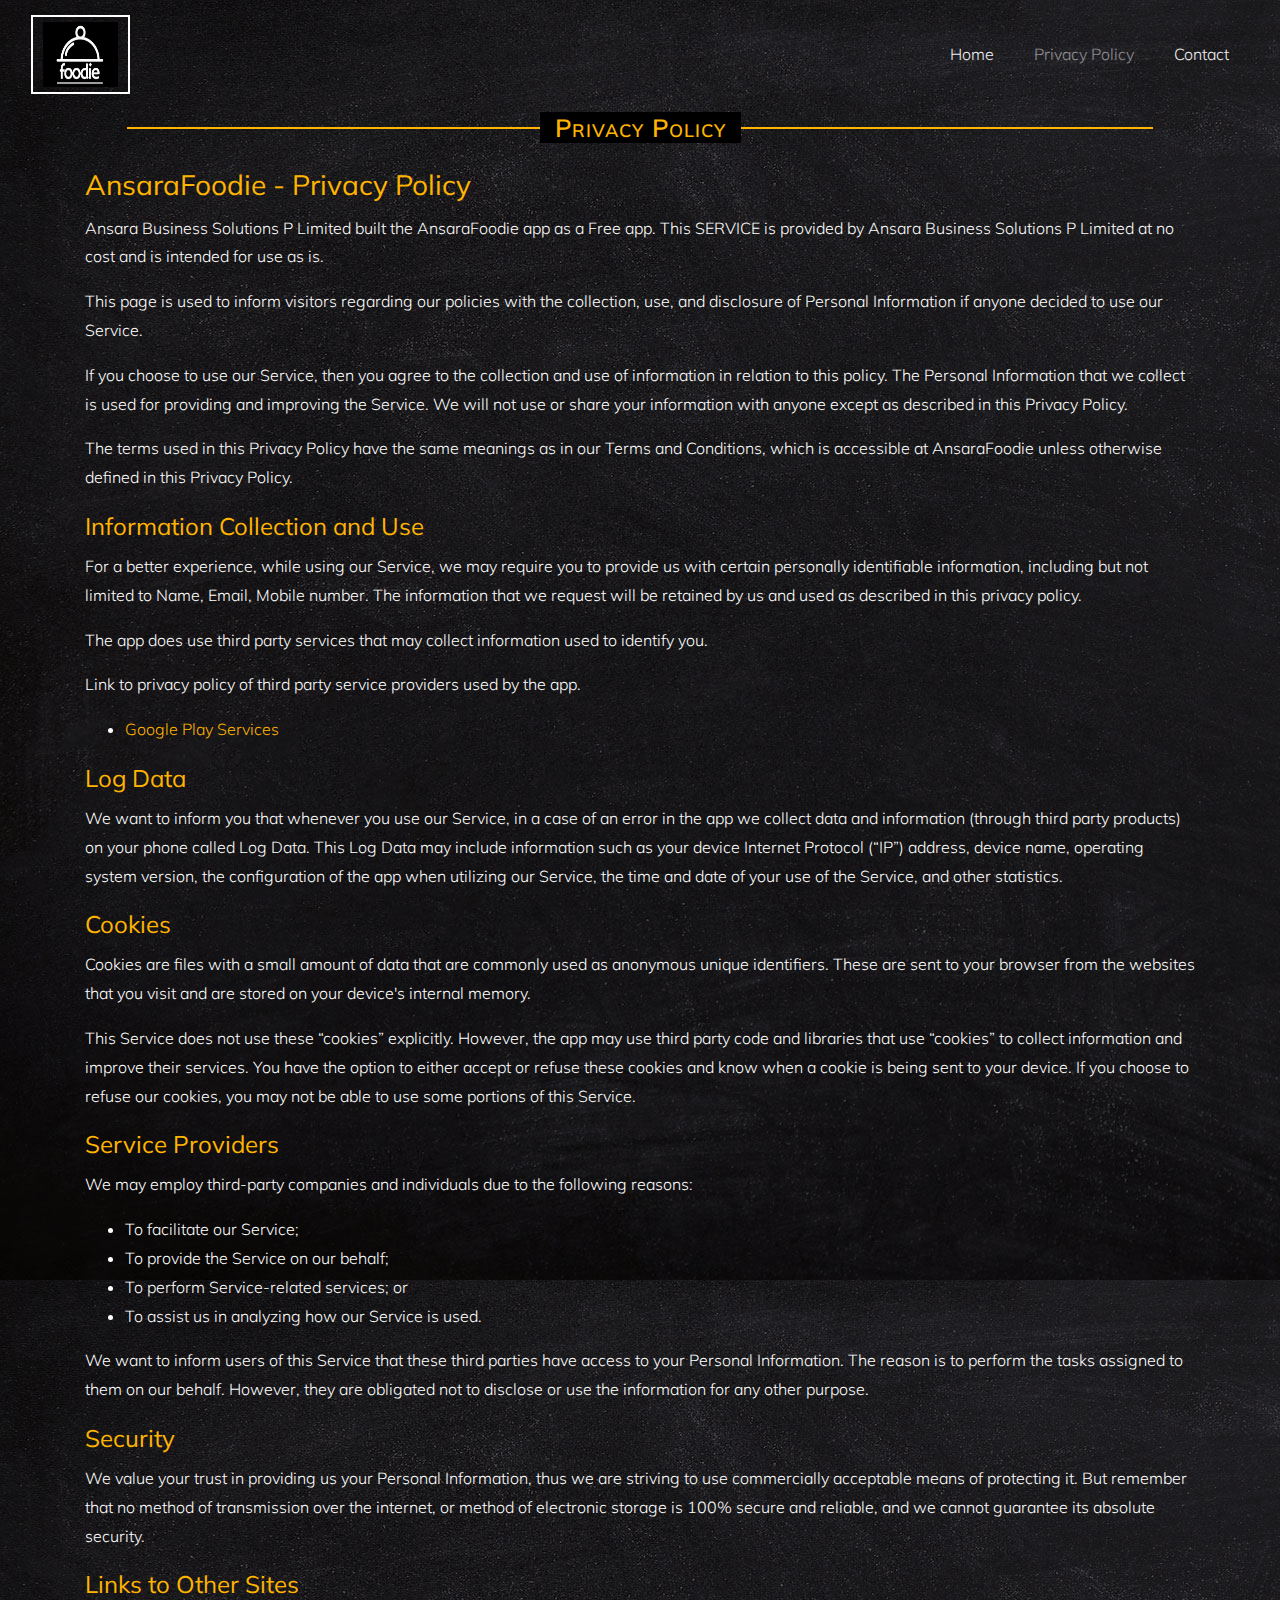
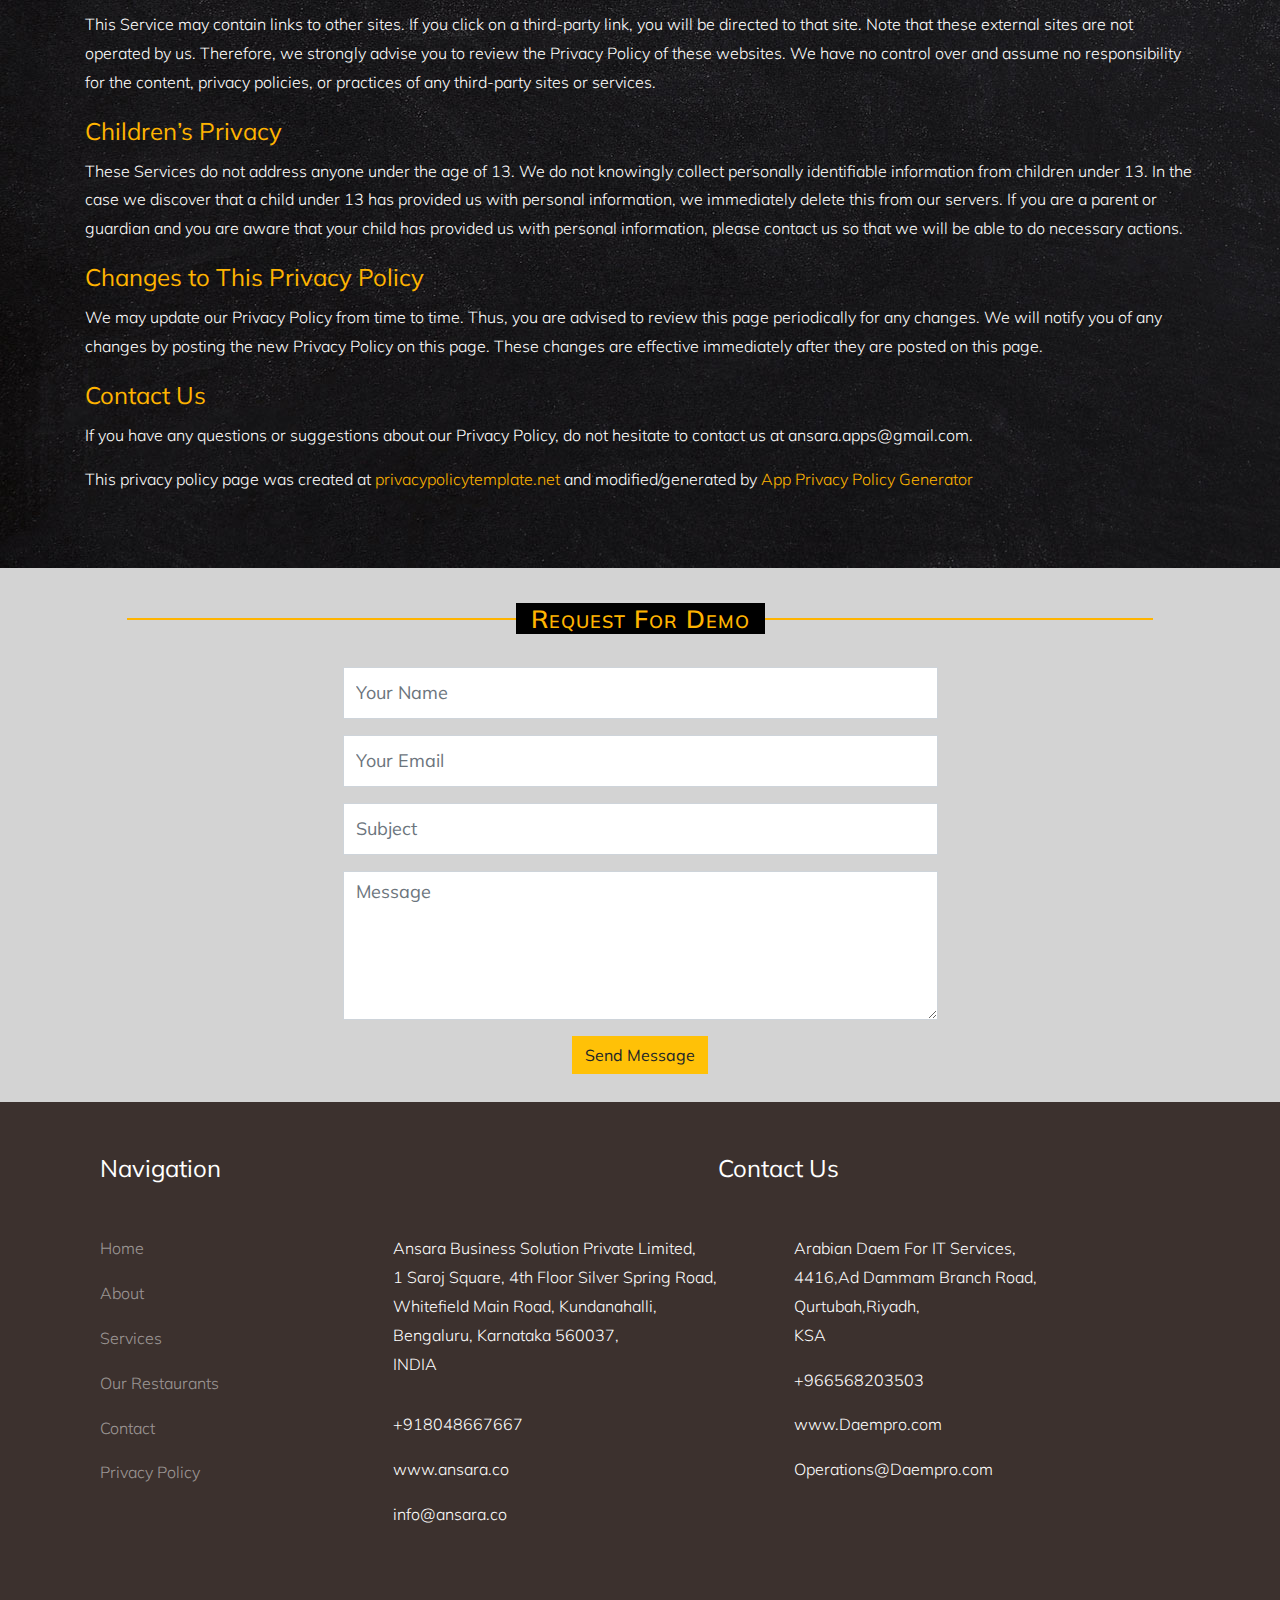
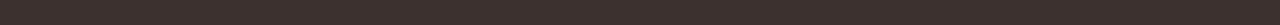
<file: privacy_policy.html>
<!DOCTYPE html>
<html lang="en">
  <head>
    <title>Foodie</title>
    <meta charset="utf-8">
    <meta name="viewport" content="width=device-width, initial-scale=1.0, maximum-scale=1.0 shrink-to-fit=no, user-scalable=0" charset="utf-8">
    <link rel="icon" href="image/logo.jpeg" type="icon">
    <meta name="theme-color" content="#404044">
    <link href="https://fonts.googleapis.com/css?family=Muli:300,400,600,700" rel="stylesheet">
    <link href="https://fonts.googleapis.com/css?family=Indie+Flower" rel="stylesheet">

    <link rel="stylesheet" href="css/open-iconic-bootstrap.min.css">
    <link rel="stylesheet" href="css/animate.css">
    <link rel="stylesheet" href="css/magnific-popup.css">

    <link rel="stylesheet" href="css/aos.css">

    <link rel="stylesheet" href="css/style.css">
    <script src="js/jquery.min.js"></script>
   
    	<style>
        body{
          color: #fff;
        }

    	  .clearboth{
    		  clear:both;
    	  }

        .privacy_policy .head h3{
          font: 30px;
          text-align: center;
          font-variant: small-caps;
          
        }

        .privacy_policy .subheading {
          font-size: 25px;
          font-variant: small-caps;
          font-weight: 600;
          letter-spacing: 1px;
          color: #FFB400; 
          padding: 0px 15px;
          background-color: #000000;

        }

        .privacy_policy .line{
          position: relative;
          z-index:1;
        }
        .privacy_policy .line:before{
          border-top: 2px solid #FFB400;
          content:"";
          margin: 0 auto;
          position: absolute;
          top: 50%;
          left: 0;
          right: 0;
          bottom: 0;
          width: 90%;
          z-index: -1;
        }

    	</style>
  </head>
  <body  data-spy="scroll" data-target=".navbar" data-offset="50" style="background: url('image/bg_4.jpg'); overflow-x: hidden; width:100%">
    
    <nav class="navbar navbar-expand-lg navbar-dark ftco_navbar bg-dark ftco-navbar-light py-0" id="ftco-navbar">
      <div class="container-fluid">
        <a class="navbar-brand" href="index.php"><img class="img-responsive" src="image/logo.jpeg" width="75px" height="65px"></a>
        <button class="navbar-toggler" type="button" data-toggle="collapse" data-target="#ftco-nav" aria-controls="ftco-nav" aria-expanded="false" aria-label="Toggle navigation">
          <span class="oi oi-menu"></span> Menu
        </button>

        <div class="collapse navbar-collapse" id="ftco-nav">
          <ul class="navbar-nav ml-auto">
            <li class="nav-item"><a href="index.php" class="nav-link">Home</a></li>
            <li class="nav-item active"><a href="#privacy" class="nav-link">Privacy Policy</a></li>
            <li class="nav-item"><a href="#contact" class="nav-link">Contact</a></li>
          </ul>
        </div>
      </div>
    </nav>
    <!-- END nav -->
    
    <div class="d-none d-lg-block">
      <br><br>
    </div>
    <section class="privacy_policy mt-lg-5" id="privacy">
        <div class="head mb-3">
          <h3 class="container line"><span class="subheading">Privacy Policy</span></h3>
        </div>

        <div class="container justify-content-center">
          <div class="row d-block mx-0">
            <h3 style="color: #FFB400;">AnsaraFoodie - Privacy Policy</h3>
              <p>Ansara Business Solutions P Limited built the AnsaraFoodie app as a Free app. This SERVICE is provided by Ansara Business Solutions P Limited at no cost and is intended for use as is.</p>

              <p>This page is used to inform visitors regarding our policies with the collection, use, and disclosure of Personal Information if anyone decided to use our Service.</p>

              <p>If you choose to use our Service, then you agree to the collection and use of information in relation to this policy. The Personal Information that we collect is used for providing and improving the Service. We will not use or share your information with anyone except as described in this Privacy Policy.</p>

              <p>The terms used in this Privacy Policy have the same meanings as in our Terms and Conditions, which is accessible at AnsaraFoodie unless otherwise defined in this Privacy Policy.</p>
          </div>

          <div class="row d-block mx-0">
            <h4 style="color: #FFB400;">Information Collection and Use</h4>

              <p>For a better experience, while using our Service, we may require you to provide us with certain personally identifiable information, including but not limited to Name, Email, Mobile number. The information that we request will be retained by us and used as described in this privacy policy.</p>

              <p>The app does use third party services that may collect information used to identify you.</p>

              <p>Link to privacy policy of third party service providers used by the app.</p>
              
              <ul>
                <li><a target="_blank" href="https://www.google.com/policies/privacy/">Google Play Services</a></li>
              </ul>
          </div>

          <div class="row d-block mx-0">
            <h4 style="color: #FFB400;">Log Data</h4>

              <p>We want to inform you that whenever you use our Service, in a case of an error in the app we collect data and information (through third party products) on your phone called Log Data. This Log Data may include information such as your device Internet Protocol (“IP”) address, device name, operating system version, the configuration of the app when utilizing our Service, the time and date of your use of the Service, and other statistics.</p>
          </div>

          <div class="row d-block mx-0">
            <h4 style="color: #FFB400;">Cookies</h4>

              <p>Cookies are files with a small amount of data that are commonly used as anonymous unique identifiers. These are sent to your browser from the websites that you visit and are stored on your device's internal memory.</p>

              <p>This Service does not use these “cookies” explicitly. However, the app may use third party code and libraries that use “cookies” to collect information and improve their services. You have the option to either accept or refuse these cookies and know when a cookie is being sent to your device. If you choose to refuse our cookies, you may not be able to use some portions of this Service.</p>
          </div>

          <div class="row d-block mx-0">
            <h4 style="color: #FFB400;">Service Providers</h4>

              <p>We may employ third-party companies and individuals due to the following reasons:</p>

              <ul>
                <li>To facilitate our Service;</li>
                <li>To provide the Service on our behalf;</li>
                <li>To perform Service-related services; or</li>
                <li>To assist us in analyzing how our Service is used.</li>
              </ul>
              
              <p>We want to inform users of this Service that these third parties have access to your Personal Information. The reason is to perform the tasks assigned to them on our behalf. However, they are obligated not to disclose or use the information for any other purpose.</p>
          </div>

          <div class="row d-block mx-0">
            <h4 style="color: #FFB400;">Security</h4>

              <p>We value your trust in providing us your Personal Information, thus we are striving to use commercially acceptable means of protecting it. But remember that no method of transmission over the internet, or method of electronic storage is 100% secure and reliable, and we cannot guarantee its absolute security.</p>

            <h4 style="color: #FFB400;">Links to Other Sites</h4>

              <p>This Service may contain links to other sites. If you click on a third-party link, you will be directed to that site. Note that these external sites are not operated by us. Therefore, we strongly advise you to review the Privacy Policy of these websites. We have no control over and assume no responsibility for the content, privacy policies, or practices of any third-party sites or services.</p>
          </div>

          <div class="row d-block mx-0">
            <h4 style="color: #FFB400;">Children’s Privacy</h4>

              <p>These Services do not address anyone under the age of 13. We do not knowingly collect personally identifiable information from children under 13. In the case we discover that a child under 13 has provided us with personal information, we immediately delete this from our servers. If you are a parent or guardian and you are aware that your child has provided us with personal information, please contact us so that we will be able to do necessary actions.</p>
          </div>

          <div class="row d-block mx-0">
            <h4 style="color: #FFB400;">Changes to This Privacy Policy</h4>

              <p>We may update our Privacy Policy from time to time. Thus, you are advised to review this page periodically for any changes. We will notify you of any changes by posting the new Privacy Policy on this page. These changes are effective immediately after they are posted on this page.</p>
          </div>

          <div class="row d-block mx-0">
            <h4 style="color: #FFB400;">Contact Us</h4>

              <p>If you have any questions or suggestions about our Privacy Policy, do not hesitate to contact us at ansara.apps@gmail.com.</p>

              <p>This privacy policy page was created at <a target="_blank" href="https://privacypolicytemplate.net">privacypolicytemplate.net</a> and modified/generated by <a target="_blank" href="https://app-privacy-policy-generator.firebaseapp.com/">App Privacy Policy Generator</a></p>
          </div>
        </div>

    </section>







        
        

    
 <br><br>     

 <section class="recent_bloger_area" id="demo" style="background: lightgray;"><br>
      <div class="head" >
        <h3 class="container line"><span class="subheading">Request For Demo</span></h3>
      </div>
            <div class="container-fluid">
                <div class="row mx-0">
                   <div class="col-md-3 col-sm-3 col-xs-12"></div>
          <div class="col-md-6 col-sm-6 col-xs-12">
            <div class="form contact-form">
              <div id="errormessage"></div>
             <h5></h5>
              <form action="mailto:info@ansara.co" method="post">
                <div class="form-group">
                  <input type="text" name="name" class="form-control" id="name" placeholder="Your Name" data-rule="minlen:4" data-msg="Please enter at least 4 chars" required="">
                  <div class="validation"></div>
                </div>
                <div class="form-group">
                  <input type="email" class="form-control" name="email" id="email" placeholder="Your Email" data-rule="email" data-msg="Please enter a valid email" required="">
                  <div class="validation"></div>
                </div>
                <div class="form-group">
                  <input type="text" class="form-control" name="subject" id="subject" placeholder="Subject" data-rule="minlen:4" data-msg="Please enter at least 8 chars of subject" required="">
                  <div class="validation"></div>
                </div>
                <div class="form-group">
                  <textarea class="form-control" name="message" rows="5" data-rule="required" data-msg="Please write something for us" placeholder="Message" required=""></textarea>
                  <div class="validation"></div>
                </div>
                <div class="text-center"><button type="submit" class="btn btn-warning">Send Message</button></div>
              </form>
            </div>
          </div>
      <div class="col-md-3 col-sm-3 col-xs-12"></div>
                </div>
        <div class="clearboth"></div>
            </div>
<br>
               
    </section>

    <footer class="ftco-footer ftco-bg-dark ftco-section" id="contact">
      <div class="container">
        <div class="row mx-0 mb-5 contact">
            <div class="col-md-3 mx-auto">
                <div class="ftco-footer-widget mb-4">
                  <h2 class="ftco-heading-2">Navigation</h2>
                 
                  <ul class="navbar-nav ml-auto">
                      <li class="nav-item active"><a href="#home" class="nav-link">Home</a></li>
                      <li class="nav-item"><a href="#about" class="nav-link">About</a></li>
                      <li class="nav-item"><a href="#services" class="nav-link">Services</a></li>
                      <li class="nav-item"><a href="#restaurants" class="nav-link">Our Restaurants</a></li>
                      <li class="nav-item"><a href="#contact" class="nav-link">Contact</a></li>
                      <li class="nav-item"><a href="#privacy" class="nav-link">Privacy Policy</a></li>
                    </ul>
                </div>
            </div>
            <div class="col-md-9">
              <center><h2 class="cont_us">Contact Us</h2></center>
              <div class="row mx-0">
                <div class="col-md-6">
                    <div class="ftco-footer-widget mb-4">
                    <ul class="list-unstyled">
                      <li><a class="py-2 d-block">
                        <address>Ansara Business Solution Private Limited,<br>
                        1 Saroj Square, 4th Floor Silver Spring Road,<br>
                         Whitefield Main Road, Kundanahalli, <br>
                         Bengaluru, Karnataka 560037,<br> 
                         INDIA</address></a></li>
                      <li><a class="py-2 d-block">+918048667667</a></li>
                      <li><a class="py-2 d-block">www.ansara.co</a></li>
                      <li><a class="py-2 d-block">info@ansara.co</a></li>
                    </ul>
                  </div>
                </div>
                <div class="col-md-6">
                    <div class="ftco-footer-widget mb-4">
                      <ul class="list-unstyled">
                        <li><a class="py-2 d-block">
                        Arabian Daem For IT Services,<br>
                        4416,Ad Dammam Branch Road,<br>
                         Qurtubah,Riyadh,<br>
                        KSA</a></li>
                        <li><a class="py-2 d-block">+966568203503</a></li>
                        <li><a class="py-2 d-block"> www.Daempro.com</a></li>
                        <li><a class="py-2 d-block">Operations@Daempro.com</a></li>
                      </ul>
                    </div>
                </div>
              </div>
            </div>
		  

         <!--- <div class="col-md-4">
            <div class="ftco-footer-widget mb-4">
              <h2 class="ftco-heading-2">Newsletter</h2>
              <p> </p>
              <form action="#" class="subscribe-form">
                <div class="form-group">
                  <span class="icon icon-paper-plane"></span>
                  <input type="text" class="form-control" placeholder="Subscribe">
                </div>
              </form>
            </div>
          </div>--->
        </div>

        </div>
      </div>
    </footer>

<!--
<script>
    function visitPage(){
        window.location='https://www.google.co.in/';
    }
</script> -->



  <script src="js/jquery.min.js"></script>
  <script src="js/jquery-migrate-3.0.1.min.js"></script>
  <script src="js/popper.min.js"></script>
  <script src="js/bootstrap.min.js"></script>
  <script src="js/jquery.easing.1.3.js"></script>
  <script src="js/jquery.waypoints.min.js"></script>
  <script src="js/jquery.stellar.min.js"></script>
  <script src="js/owl.carousel.min.js"></script>
  <script src="js/jquery.magnific-popup.min.js"></script>
  <script src="js/aos.js"></script>
  <script src="js/jquery.animateNumber.min.js"></script>
  <script src="js/bootstrap-datepicker.js"></script>
  <script src="js/jquery.timepicker.min.js"></script>
  <script src="js/main.js"></script>
    
  </body>
</html>
</file>
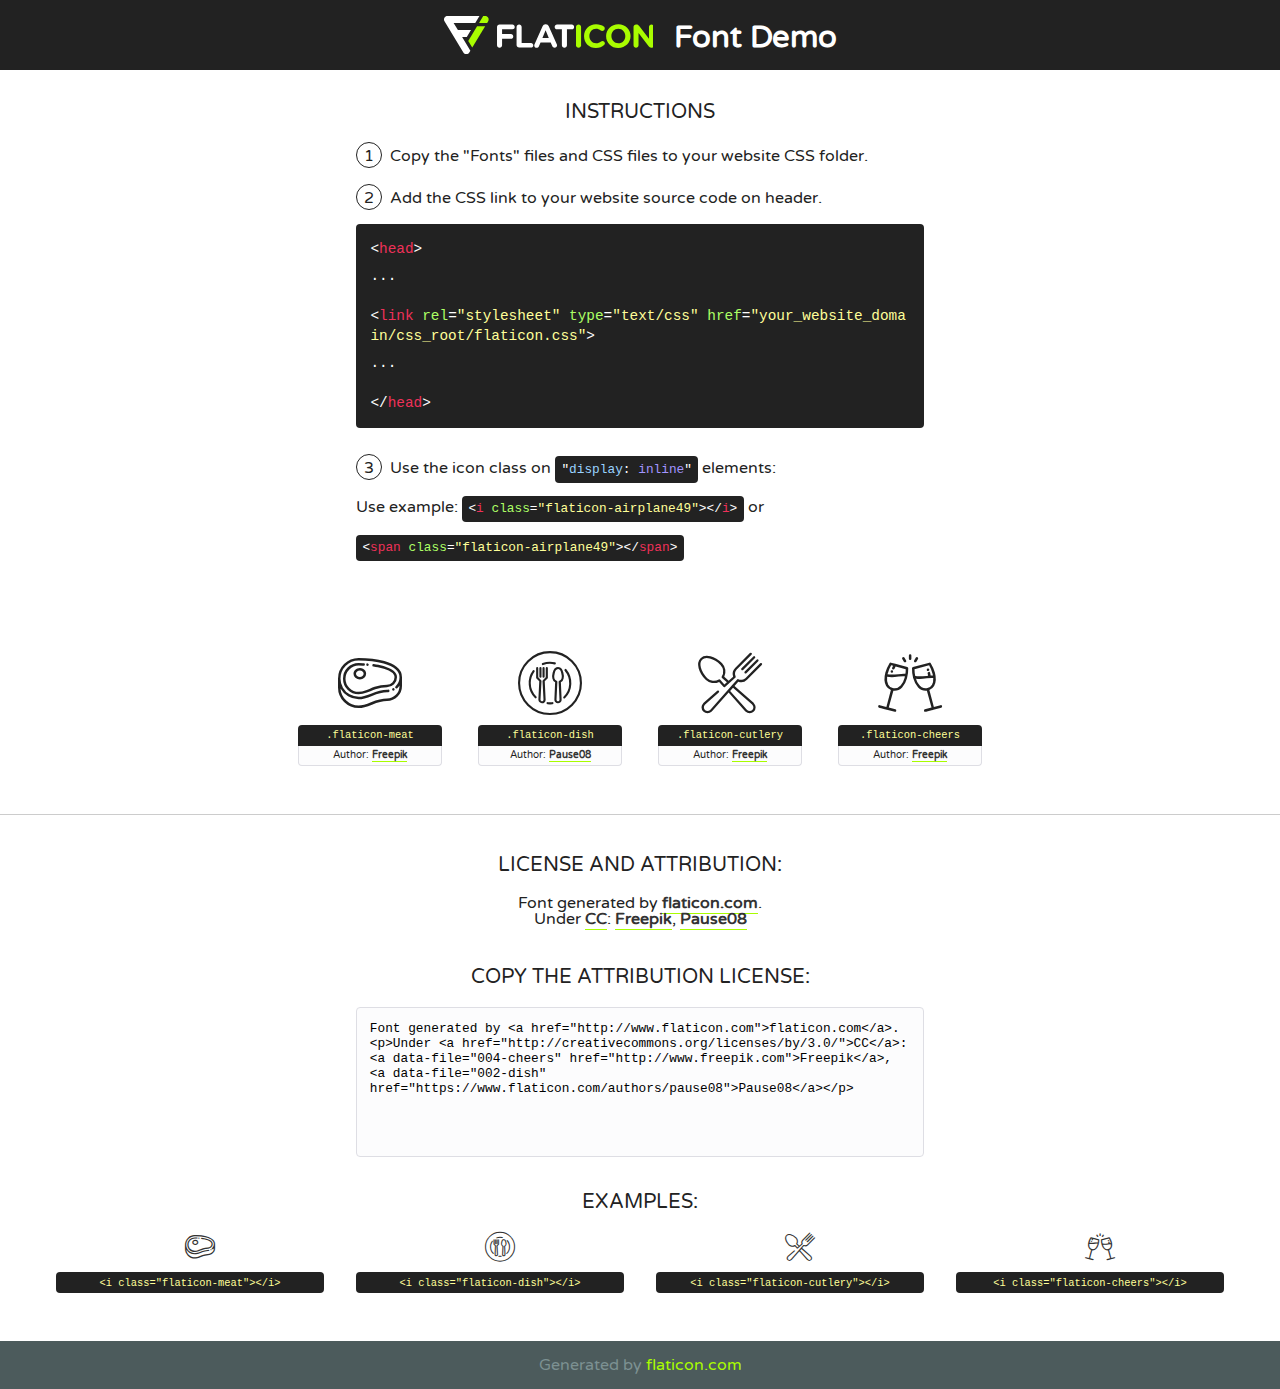
<file: fonts/flaticon/font/flaticon.html>
<!DOCTYPE html>
<!--
  Flaticon icon font: Flaticon
  Creation date: 09/07/2018 02:38
-->
<html>
<!DOCTYPE html>
<html>

<head>
    <title>Flaticon WebFont</title>
    <link href="http://fonts.googleapis.com/css?family=Varela+Round" rel="stylesheet" type="text/css" />
    <link rel="stylesheet" type="text/css" href="flaticon.css">
    <meta charset="UTF-8">
    <style>
    html, body, div, span, applet, object, iframe,
    h1, h2, h3, h4, h5, h6, p, blockquote, pre,
    a, abbr, acronym, address, big, cite, code,
    del, dfn, em, img, ins, kbd, q, s, samp,
    small, strike, strong, sub, sup, tt, var,
    b, u, i, center,
    dl, dt, dd, ol, ul, li,
    fieldset, form, label, legend,
    table, caption, tbody, tfoot, thead, tr, th, td,
    article, aside, canvas, details, embed, 
    figure, figcaption, footer, header, hgroup, 
    menu, nav, output, ruby, section, summary,
    time, mark, audio, video {
        margin: 0;
        padding: 0;
        border: 0;
        font-size: 100%;
        font: inherit;
        vertical-align: baseline;
    }
    /* HTML5 display-role reset for older browsers */
    article, aside, details, figcaption, figure, 
    footer, header, hgroup, menu, nav, section {
        display: block;
    }
    body {
        line-height: 1;
    }
    ol, ul {
        list-style: none;
    }
    blockquote, q {
        quotes: none;
    }
    blockquote:before, blockquote:after,
    q:before, q:after {
        content: '';
        content: none;
    }
    table {
        border-collapse: collapse;
        border-spacing: 0;
    }
    body {
        font-family: 'Varela Round', Helvetica, Arial, sans-serif;
        font-size: 16px;
        color: #222;
    }
    a {
        color: #333;
        border-bottom: 1px solid #a9fd00;
        font-weight: bold;
        text-decoration: none;
    }
    * {
        -moz-box-sizing: border-box;
        -webkit-box-sizing: border-box;
        box-sizing: border-box;
        margin: 0;
        padding: 0;
    }
    [class^="flaticon-"]:before, [class*=" flaticon-"]:before, [class^="flaticon-"]:after, [class*=" flaticon-"]:after {
        font-family: Flaticon;
        font-size: 30px;
        font-style: normal;
        margin-left: 20px;
        color: #333;
    }
    .wrapper {
        max-width: 600px;
        margin: auto;
        padding: 0 1em;
    }
    .title {
        font-size: 1.25em;
        text-align: center;
        margin-bottom: 1em;
        text-transform: uppercase;
    }
    header {
        text-align: center;
        background-color: #222;
        color: #fff;
        padding: 1em;
    }
    header .logo {
        width: 210px;
        height: 38px;
        display: inline-block;
        vertical-align: middle;
        margin-right: 1em;
        border: none;
    }
    header strong {
        font-size: 1.95em;
        font-weight: bold;
        vertical-align: middle;
        margin-top: 5px;
        display: inline-block;
    }
    .demo {
        margin: 2em auto;
        line-height: 1.25em;
    }
    .demo ul li {
        margin-bottom: 1em;
    }
    .demo ul li .num {
        color: #222;
        border-radius: 20px;
        display: inline-block;
        width: 26px;
        padding: 3px;
        height: 26px;
        text-align: center;
        margin-right: 0.5em;
        border: 1px solid #222;
    }
    .demo ul li code {
        background-color: #222;
        border-radius: 4px;
        padding: 0.25em 0.5em;
        display: inline-block;
        color: #fff;
        font-family: Consolas,Monaco,Lucida Console,Liberation Mono,DejaVu Sans Mono,Bitstream Vera Sans Mono,Courier New, monospace;
        font-weight: lighter;
        margin-top: 1em;
        font-size: 0.8em;
        word-break: break-all;
    }
    .demo ul li code.big {
        padding: 1em;
        font-size: 0.9em;
    }
    .demo ul li code .red {
        color: #EF3159;
    }
    .demo ul li code .green {
        color: #ACFF65;
    }
    .demo ul li code .yellow {
        color: #FFFF99;
    }
    .demo ul li code .blue {
        color: #99D3FF;
    }
    .demo ul li code .purple {
        color: #A295FF;
    }
    .demo ul li code .dots {
        margin-top: 0.5em;
        display: block;
    }
    #glyphs {
        border-bottom: 1px solid #ccc;
        padding: 2em 0;
        text-align: center;
    }
    .glyph {
        display: inline-block;
        width: 9em;
        margin: 1em;
        text-align: center;
        vertical-align: top;
        background: #FFF;
    }
    .glyph .glyph-icon {
        padding: 10px;
        display: block;
        font-family:"Flaticon";
        font-size: 64px;
        line-height: 1;
    }
    .glyph .glyph-icon:before {
        font-size: 64px;
        color: #222;
        margin-left: 0;
    }
    .class-name {
        font-size: 0.65em;
        background-color: #222;
        color: #fff;
        border-radius: 4px 4px 0 0;
        padding: 0.5em;
        color: #FFFF99;
        font-family: Consolas,Monaco,Lucida Console,Liberation Mono,DejaVu Sans Mono,Bitstream Vera Sans Mono,Courier New, monospace;
    }
    .author-name {
        font-size: 0.6em;
        background-color: #fcfcfd;
        border: 1px solid #DEDEE4;
        border-top: 0;
        border-radius: 0 0 4px 4px;
        padding: 0.5em;
    }
    .class-name:last-child {
        font-size: 10px;
        color:#888;
    }
    .class-name:last-child a {
        font-size: 10px;
        color:#555;
    }
    .class-name:last-child a:hover {
        color:#a9fd00;
    }
    .glyph > input {
        display: block;
        width: 100px;
        margin: 5px auto;
        text-align: center;
        font-size: 12px;
        cursor: text;
    }
    .glyph > input.icon-input {
        font-family:"Flaticon";
        font-size: 16px;
        margin-bottom: 10px;
    }
    .attribution .title {
        margin-top: 2em;
    }
    .attribution textarea {
        background-color: #fcfcfd;
        padding: 1em;
        border: none;
        box-shadow: none;
        border: 1px solid #DEDEE4;
        border-radius: 4px;
        resize: none;
        width: 100%;
        height: 150px;
        font-size: 0.8em;
        font-family: Consolas,Monaco,Lucida Console,Liberation Mono,DejaVu Sans Mono,Bitstream Vera Sans Mono,Courier New, monospace;
        -webkit-appearance: none;
    }
    .iconsuse {
        margin: 2em auto;
        text-align: center;
        max-width: 1200px;
    }
    .iconsuse:after {
        content: '';
        display: table;
        clear: both;
    }
    .iconsuse .image {
        float: left;
        width: 25%;
        padding: 0 1em;
    }
    .iconsuse .image p {
        margin-bottom: 1em;
    }
    .iconsuse .image span {
        display: block;
        font-size: 0.65em;
        background-color: #222;
        color: #fff;
        border-radius: 4px;
        padding: 0.5em;
        color: #FFFF99;
        margin-top: 1em;
        font-family: Consolas,Monaco,Lucida Console,Liberation Mono,DejaVu Sans Mono,Bitstream Vera Sans Mono,Courier New, monospace;
    }
    #footer {
        text-align: center;
        background-color: #4C5B5C;
        color: #7c9192;
        padding: 1em;
    }
    #footer a {
        border: none;
        color: #a9fd00;
        font-weight: normal;
    }
    @media (max-width: 960px) {
        .iconsuse .image {
            width: 50%;
        }
    }
    @media (max-width: 560px) {
        .iconsuse .image {
            width: 100%;
        }
    }
    </style>
</head>

<body class="characters-off">

    <header>
        <a href="http://www.flaticon.com" target="_blank" class="logo">
            <svg version="1.1" xmlns="http://www.w3.org/2000/svg" xmlns:xlink="http://www.w3.org/1999/xlink" xmlns:a="http://ns.adobe.com/AdobeSVGViewerExtensions/3.0/" viewBox="0 0 560.875 102.036" enable-background="new 0 0 560.875 102.036" xml:space="preserve">
                <defs>
                </defs>
                <g>
                    <g class="letters">
                        <path fill="#ffffff" d="M141.596,29.675c0-3.777,2.985-6.767,6.764-6.767h34.438c3.426,0,6.15,2.728,6.15,6.15
                        c0,3.43-2.724,6.149-6.15,6.149h-27.674v13.091h23.719c3.429,0,6.151,2.724,6.151,6.15c0,3.43-2.723,6.149-6.151,6.149h-23.719
                        v17.574c0,3.773-2.986,6.761-6.764,6.761c-3.779,0-6.764-2.989-6.764-6.761V29.675z"></path>
                        <path fill="#ffffff" d="M193.844,29.149c0-3.781,2.985-6.767,6.764-6.767c3.776,0,6.763,2.985,6.763,6.767v42.957h25.039
                        c3.426,0,6.149,2.726,6.149,6.153c0,3.425-2.723,6.15-6.149,6.15h-31.802c-3.779,0-6.764-2.986-6.764-6.768V29.149z"></path>
                        <path fill="#ffffff" d="M241.891,75.71l21.438-48.407c1.492-3.341,4.215-5.357,7.906-5.357h0.792
                        c3.686,0,6.323,2.017,7.815,5.357l21.439,48.407c0.436,0.967,0.701,1.845,0.701,2.723c0,3.602-2.809,6.501-6.414,6.501
                        c-3.161,0-5.269-1.845-6.499-4.655l-4.132-9.661h-27.059l-4.301,10.102c-1.144,2.631-3.426,4.214-6.237,4.214
                        c-3.517,0-6.24-2.81-6.24-6.325C241.1,77.64,241.451,76.677,241.891,75.71z M279.932,58.666l-8.521-20.297l-8.526,20.297H279.932
                        z"></path>
                        <path fill="#ffffff" d="M314.864,35.387H301.86c-3.429,0-6.239-2.813-6.239-6.238c0-3.429,2.811-6.24,6.239-6.24h39.533
                        c3.426,0,6.237,2.811,6.237,6.24c0,3.425-2.811,6.238-6.237,6.238h-13.001v42.785c0,3.773-2.99,6.761-6.764,6.761
                        c-3.779,0-6.764-2.989-6.764-6.761V35.387z"></path>
                        <path fill="#A9FD00" d="M352.615,29.149c0-3.781,2.985-6.767,6.767-6.767c3.774,0,6.761,2.985,6.761,6.767v49.024
                        c0,3.773-2.987,6.761-6.761,6.761c-3.781,0-6.767-2.989-6.767-6.761V29.149z"></path>
                        <path fill="#A9FD00" d="M374.132,53.836v-0.179c0-17.481,13.178-31.801,32.065-31.801c9.22,0,15.459,2.458,20.557,6.238
                        c1.402,1.054,2.637,2.985,2.637,5.357c0,3.692-2.985,6.59-6.681,6.59c-1.845,0-3.071-0.702-4.044-1.319
                        c-3.776-2.813-7.729-4.393-12.562-4.393c-10.364,0-17.831,8.611-17.831,19.154v0.173c0,10.542,7.291,19.329,17.831,19.329
                        c5.715,0,9.492-1.756,13.359-4.834c1.049-0.874,2.458-1.491,4.039-1.491c3.429,0,6.325,2.813,6.325,6.236
                        c0,2.106-1.056,3.78-2.282,4.834c-5.539,4.834-12.036,7.733-21.878,7.733C387.572,85.464,374.132,71.493,374.132,53.836z"></path>
                        <path fill="#A9FD00" d="M433.009,53.836v-0.179c0-17.481,13.79-31.801,32.766-31.801c18.981,0,32.592,14.143,32.592,31.628v0.173
                        c0,17.483-13.785,31.807-32.769,31.807C446.625,85.464,433.009,71.32,433.009,53.836z M484.224,53.836v-0.179
                        c0-10.539-7.725-19.326-18.626-19.326c-10.893,0-18.449,8.611-18.449,19.154v0.173c0,10.542,7.73,19.329,18.626,19.329
                        C476.676,72.986,484.224,64.378,484.224,53.836z"></path>
                        <path fill="#A9FD00" d="M506.233,29.321c0-3.774,2.99-6.763,6.767-6.763h1.401c3.252,0,5.183,1.583,7.029,3.953l26.093,34.265
                        V29.059c0-3.692,2.99-6.677,6.681-6.677c3.683,0,6.671,2.985,6.671,6.677v48.934c0,3.78-2.987,6.765-6.764,6.765h-0.436
                        c-3.257,0-5.188-1.581-7.034-3.953l-27.056-35.492v32.944c0,3.687-2.985,6.676-6.678,6.676c-3.683,0-6.673-2.989-6.673-6.676
                        V29.321z"></path>
                    </g>
                    <g class="insignia">
                        <path fill="#ffffff" d="M48.372,56.137h12.517l11.156-18.537H37.186L25.688,18.539h57.825L94.668,0H9.271
                        C5.925,0,2.842,1.801,1.198,4.716c-1.644,2.907-1.593,6.482,0.134,9.343l50.38,83.501c1.678,2.781,4.689,4.476,7.938,4.476
                        c3.246,0,6.257-1.695,7.935-4.476l2.898-4.804L48.372,56.137z"></path>
                        <g class="i">
                            <path fill="#A9FD00" d="M93.575,18.539h0.031v0.004l21.652,0.004l2.705-4.488c1.727-2.861,1.778-6.436,0.133-9.343
                            C116.454,1.801,113.371,0,110.026,0h-5.294L93.575,18.539z"></path>
                            <polygon fill="#A9FD00" points="88.291,27.356 64.725,66.486 75.519,84.404 109.942,27.356"></polygon>
                        </g>
                    </g>
                </g>
            </svg>
        </a>
        <strong>Font Demo</strong>
    </header>


    <section class="demo wrapper">

        <p class="title">Instructions</p>

        <ul>
            <li>
                <span class="num">1</span>Copy the "Fonts" files and CSS files to your website CSS folder.
            </li>
            <li>
                <span class="num">2</span>Add the CSS link to your website source code on header.
                <code class="big">
                    &lt;<span class="red">head</span>&gt;
                    <br/><span class="dots">...</span>
                    <br/>&lt;<span class="red">link</span> <span class="green">rel</span>=<span class="yellow">"stylesheet"</span> <span class="green">type</span>=<span class="yellow">"text/css"</span> <span class="green">href</span>=<span class="yellow">"your_website_domain/css_root/flaticon.css"</span>&gt;
                    <br/><span class="dots">...</span>
                    <br/>&lt;/<span class="red">head</span>&gt;
                </code>
            </li>

            <li>
                <p>
                    <span class="num">3</span>Use the icon class on <code>"<span class="blue">display</span>:<span class="purple"> inline</span>"</code> elements:
                    <br />
                    Use example: <code>&lt;<span class="red">i</span> <span class="green">class</span>=<span class="yellow">&quot;flaticon-airplane49&quot;</span>&gt;&lt;/<span class="red">i</span>&gt;</code> or <code>&lt;<span class="red">span</span> <span class="green">class</span>=<span class="yellow">&quot;flaticon-airplane49&quot;</span>&gt;&lt;/<span class="red">span</span>&gt;</code>
            </li>
        </ul>

    </section>




   <section id="glyphs">          
    
      
        <div class="glyph"><div class="glyph-icon flaticon-meat"></div>
            <div class="class-name">.flaticon-meat</div>
            <div class="author-name">Author: <a data-file="001-meat" href="http://www.freepik.com">Freepik</a> </div> 
        </div>        
        
        <div class="glyph"><div class="glyph-icon flaticon-dish"></div>
            <div class="class-name">.flaticon-dish</div>
            <div class="author-name">Author: <a data-file="002-dish" href="https://www.flaticon.com/authors/pause08">Pause08</a> </div> 
        </div>        
        
        <div class="glyph"><div class="glyph-icon flaticon-cutlery"></div>
            <div class="class-name">.flaticon-cutlery</div>
            <div class="author-name">Author: <a data-file="003-cutlery" href="http://www.freepik.com">Freepik</a> </div> 
        </div>        
        
        <div class="glyph"><div class="glyph-icon flaticon-cheers"></div>
            <div class="class-name">.flaticon-cheers</div>
            <div class="author-name">Author: <a data-file="004-cheers" href="http://www.freepik.com">Freepik</a> </div> 
        </div>        
        

    </section>



    <section class="attribution wrapper"   style="text-align:center;">

      <div class="title">License and attribution:</div><div class="attrDiv">Font generated by <a href="http://www.flaticon.com">flaticon.com</a>. <div><p>Under <a href="http://creativecommons.org/licenses/by/3.0/">CC</a>: <a data-file="004-cheers" href="http://www.freepik.com">Freepik</a>, <a data-file="002-dish" href="https://www.flaticon.com/authors/pause08">Pause08</a></p>  </div>
      </div>
      <div class="title">Copy the Attribution License:</div>

    <textarea onclick="this.focus();this.select();">Font generated by &lt;a href=&quot;http://www.flaticon.com&quot;&gt;flaticon.com&lt;/a&gt;. <p>Under <a href="http://creativecommons.org/licenses/by/3.0/">CC</a>: <a data-file="004-cheers" href="http://www.freepik.com">Freepik</a>, <a data-file="002-dish" href="https://www.flaticon.com/authors/pause08">Pause08</a></p>  
     </textarea>

    </section>

    <section class="iconsuse">

          <div class="title">Examples:</div>            
             
            <div class="image">
                <p>
                    <i class="glyph-icon flaticon-meat"></i> 
                    <span>&lt;i class=&quot;flaticon-meat&quot;&gt;&lt;/i&gt;</span>
                </p>
            </div>
            
            <div class="image">
                <p>
                    <i class="glyph-icon flaticon-dish"></i> 
                    <span>&lt;i class=&quot;flaticon-dish&quot;&gt;&lt;/i&gt;</span>
                </p>
            </div>
            
            <div class="image">
                <p>
                    <i class="glyph-icon flaticon-cutlery"></i> 
                    <span>&lt;i class=&quot;flaticon-cutlery&quot;&gt;&lt;/i&gt;</span>
                </p>
            </div>
            
            <div class="image">
                <p>
                    <i class="glyph-icon flaticon-cheers"></i> 
                    <span>&lt;i class=&quot;flaticon-cheers&quot;&gt;&lt;/i&gt;</span>
                </p>
            </div>
                       
        </div>
                            
    </section>

<div id="footer">
    <div>Generated by <a href="http://www.flaticon.com">flaticon.com</a>
    </div>
</div>



</body>
</html>
</file>
<file: fonts/flaticon/font/flaticon.css>
/*
  	Flaticon icon font: Flaticon
  	Creation date: 09/07/2018 02:38
  	*/

@font-face {
  font-family: "Flaticon";
  src: url("./Flaticon.eot");
  src: url("./Flaticon.eot?#iefix") format("embedded-opentype"),
       url("./Flaticon.woff") format("woff"),
       url("./Flaticon.ttf") format("truetype"),
       url("./Flaticon.svg#Flaticon") format("svg");
  font-weight: normal;
  font-style: normal;
}

@media screen and (-webkit-min-device-pixel-ratio:0) {
  @font-face {
    font-family: "Flaticon";
    src: url("./Flaticon.svg#Flaticon") format("svg");
  }
}

[class^="flaticon-"]:before, [class*=" flaticon-"]:before,
[class^="flaticon-"]:after, [class*=" flaticon-"]:after {   
  font-family: Flaticon;
        font-size: 20px;
font-style: normal;
margin-left: 20px;
}

.flaticon-meat:before { content: "\f100"; }
.flaticon-dish:before { content: "\f101"; }
.flaticon-cutlery:before { content: "\f102"; }
.flaticon-cheers:before { content: "\f103"; }
</file>
